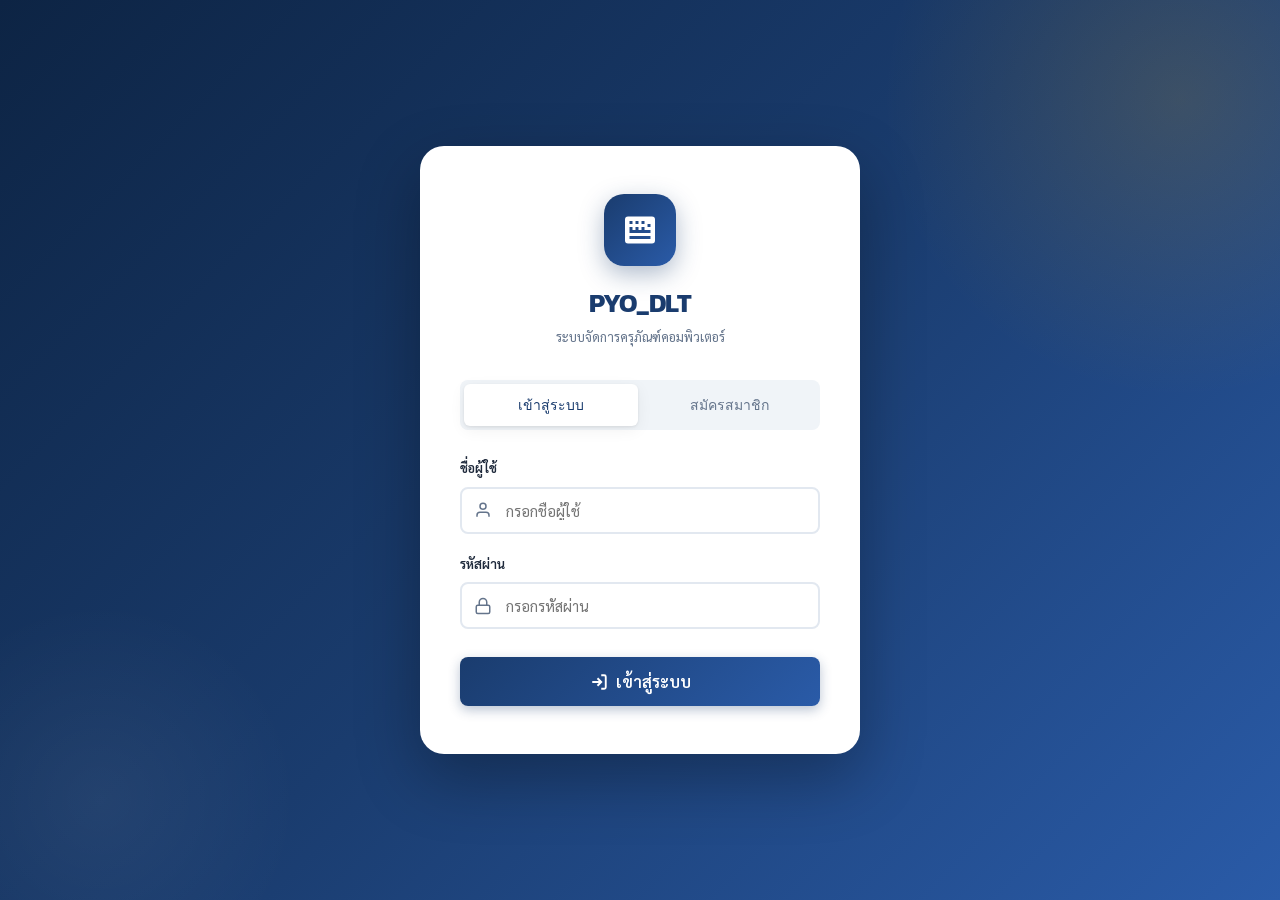
<file: index.html>
<!DOCTYPE html>
<html lang="th">
<head>
<meta charset="UTF-8">
<meta name="viewport" content="width=device-width, initial-scale=1.0">
<title>PYO_DLT – เข้าสู่ระบบ</title>
<link rel="stylesheet" href="css/style.css">
</head>
<body>
<div id="auth-form" class="auth-page">
  <div class="auth-card">
    <div class="auth-logo">
      <div class="logo-icon">
        <svg viewBox="0 0 24 24" xmlns="http://www.w3.org/2000/svg"><path d="M20 3H4a2 2 0 00-2 2v14a2 2 0 002 2h16a2 2 0 002-2V5a2 2 0 00-2-2zm-7 3h2v2h-2V6zm0 4h2v2h-2v-2zm-4-4h2v2H9V6zm0 4h2v2H9v-2zm-4 0h2v2H5v-2zm0-4h2v2H5V6zm14 12H5v-2h14v2zm0-4H5v-2h14v2zm0-4h-2v-2h2v2zm0-4h-2V6h2v2z"/></svg>
      </div>
      <h1>PYO_DLT</h1>
      <p>ระบบจัดการครุภัณฑ์คอมพิวเตอร์</p>
    </div>

    <div class="auth-tabs">
      <button class="auth-tab active" data-tab="login">เข้าสู่ระบบ</button>
      <button class="auth-tab" data-tab="register">สมัครสมาชิก</button>
    </div>

    <!-- LOGIN FORM -->
    <div id="login-form">
      <div class="form-group">
        <label>ชื่อผู้ใช้</label>
        <div class="input-icon-wrap">
          <svg class="icon" viewBox="0 0 24 24" fill="none" stroke="currentColor" stroke-width="2"><path d="M20 21v-2a4 4 0 00-4-4H8a4 4 0 00-4 4v2M12 11a4 4 0 100-8 4 4 0 000 8z"/></svg>
          <input id="login-username" class="form-control" type="text" placeholder="กรอกชื่อผู้ใช้">
        </div>
      </div>
      <div class="form-group">
        <label>รหัสผ่าน</label>
        <div class="input-icon-wrap">
          <svg class="icon" viewBox="0 0 24 24" fill="none" stroke="currentColor" stroke-width="2"><rect x="3" y="11" width="18" height="11" rx="2" ry="2"/><path d="M7 11V7a5 5 0 0110 0v4"/></svg>
          <input id="login-password" class="form-control" type="password" placeholder="กรอกรหัสผ่าน">
        </div>
      </div>
      <button id="login-btn" class="btn btn-primary btn-block btn-lg" style="margin-top:8px">
        <svg viewBox="0 0 24 24" fill="none" stroke="currentColor" stroke-width="2.5" width="18" height="18"><path d="M15 3h4a2 2 0 012 2v14a2 2 0 01-2 2h-4M10 17l5-5-5-5M15 12H3"/></svg>
        เข้าสู่ระบบ
      </button>
    </div>

    <!-- REGISTER FORM -->
    <div id="register-form" style="display:none">
      <div class="form-group">
        <label>ชื่อ-นามสกุล</label>
        <input id="reg-fullname" class="form-control" type="text" placeholder="ชื่อ-นามสกุล">
      </div>
      <div class="form-group">
        <label>ชื่อผู้ใช้</label>
        <input id="reg-username" class="form-control" type="text" placeholder="Username">
      </div>
      <div class="form-group">
        <label>อีเมล (ไม่บังคับ)</label>
        <input id="reg-email" class="form-control" type="email" placeholder="example@dlt.go.th">
      </div>
      <div class="form-group">
        <label>หน่วยงาน / ฝ่าย</label>
        <select id="reg-department" class="form-control">
          <option value="">-- เลือกหน่วยงาน --</option>
          <option value="reg">ฝ่ายทะเบียนรถ</option>
          <option value="inspection">ตรวจสภาพรถ</option>
          <option value="academic">กลุ่มวิชาการ</option>
          <option value="admin">งานบริหาร</option>
          <option value="license">ฝ่ายใบอนุญาต</option>
          <option value="supply">ห้องพัสดุบริหาร</option>
        </select>
      </div>
      <div class="form-group">
        <label>รหัสผ่าน</label>
        <input id="reg-password" class="form-control" type="password" placeholder="อย่างน้อย 6 ตัวอักษร">
      </div>
      <div class="form-group">
        <label>ยืนยันรหัสผ่าน</label>
        <input id="reg-confirm" class="form-control" type="password" placeholder="พิมพ์รหัสผ่านอีกครั้ง">
      </div>
      <button id="register-btn" class="btn btn-accent btn-block btn-lg">
        <svg viewBox="0 0 24 24" fill="none" stroke="currentColor" stroke-width="2.5" width="18" height="18"><path d="M16 21v-2a4 4 0 00-4-4H6a4 4 0 00-4 4v2M12 11a4 4 0 100-8 4 4 0 000 8zM19 8v6M22 11h-6"/></svg>
        สมัครสมาชิก
      </button>
    </div>
  </div>
</div>

<div id="toast-container"></div>
<script src="js/data.js"></script>
<script src="js/auth.js"></script>
<script src="js/ui.js"></script>
</body>
</html>
</file>
<file: css/style.css>
@import url('https://fonts.googleapis.com/css2?family=Sarabun:wght@300;400;500;600;700&family=Kanit:wght@400;500;600;700&display=swap');
:root {
    --primary: #1a3c6e;
    --primary-light: #2a5ba8;
    --primary-dark: #0d2444;
    --accent: #f0a500;
    --accent-light: #ffc233;
    --success: #22c55e;
    --warning: #f59e0b;
    --danger: #ef4444;
    --info: #3b82f6;
    --bg: #f0f4f8;
    --surface: #ffffff;
    --surface2: #f8fafc;
    --border: #e2e8f0;
    --text: #1e293b;
    --text-muted: #64748b;
    --text-light: #94a3b8;
    --shadow: 0 1px 3px rgba(0, 0, 0, 0.08), 0 4px 16px rgba(0, 0, 0, 0.06);
    --shadow-lg: 0 8px 32px rgba(0, 0, 0, 0.12);
    --radius: 12px;
    --radius-sm: 8px;
    --radius-lg: 16px;
    --font: 'Sarabun', sans-serif;
    --font-display: 'Kanit', sans-serif;
    --sidebar-w: 260px;
    --header-h: 64px;
}

* {
    margin: 0;
    padding: 0;
    box-sizing: border-box;
}

body {
    font-family: var(--font);
    background: var(--bg);
    color: var(--text);
    font-size: 15px;
    line-height: 1.6;
}

a {
    text-decoration: none;
    color: inherit;
}


/* ===== AUTH PAGES ===== */

.auth-page {
    min-height: 100vh;
    display: flex;
    align-items: center;
    justify-content: center;
    background: linear-gradient(135deg, var(--primary-dark) 0%, var(--primary) 50%, var(--primary-light) 100%);
    position: relative;
    overflow: hidden;
}

.auth-page::before {
    content: '';
    position: absolute;
    width: 600px;
    height: 600px;
    background: radial-gradient(circle, rgba(240, 165, 0, 0.15) 0%, transparent 70%);
    top: -200px;
    right: -200px;
    border-radius: 50%;
}

.auth-page::after {
    content: '';
    position: absolute;
    width: 400px;
    height: 400px;
    background: radial-gradient(circle, rgba(255, 255, 255, 0.05) 0%, transparent 70%);
    bottom: -100px;
    left: -100px;
    border-radius: 50%;
}

.auth-card {
    background: white;
    border-radius: 24px;
    padding: 48px 40px;
    width: 100%;
    max-width: 440px;
    box-shadow: 0 24px 64px rgba(0, 0, 0, 0.3);
    position: relative;
    z-index: 1;
    animation: slideUp 0.5s ease;
}

@keyframes slideUp {
    from {
        opacity: 0;
        transform: translateY(30px);
    }
    to {
        opacity: 1;
        transform: translateY(0);
    }
}

.auth-logo {
    text-align: center;
    margin-bottom: 32px;
}

.auth-logo .logo-icon {
    width: 72px;
    height: 72px;
    background: linear-gradient(135deg, var(--primary), var(--primary-light));
    border-radius: 20px;
    display: flex;
    align-items: center;
    justify-content: center;
    margin: 0 auto 16px;
    box-shadow: 0 8px 24px rgba(26, 60, 110, 0.35);
}

.auth-logo .logo-icon svg {
    width: 36px;
    height: 36px;
    color: white;
    fill: white;
}

.auth-logo h1 {
    font-family: var(--font-display);
    font-size: 26px;
    font-weight: 700;
    color: var(--primary);
    letter-spacing: -0.5px;
}

.auth-logo p {
    font-size: 13px;
    color: var(--text-muted);
    margin-top: 4px;
}

.auth-tabs {
    display: flex;
    background: var(--bg);
    border-radius: var(--radius-sm);
    padding: 4px;
    margin-bottom: 28px;
    gap: 4px;
}

.auth-tab {
    flex: 1;
    padding: 10px;
    text-align: center;
    border-radius: 6px;
    font-weight: 500;
    font-size: 14px;
    cursor: pointer;
    transition: all 0.2s;
    color: var(--text-muted);
    border: none;
    background: transparent;
}

.auth-tab.active {
    background: white;
    color: var(--primary);
    box-shadow: var(--shadow);
}

.form-group {
    margin-bottom: 20px;
}

.form-group label {
    display: block;
    font-size: 13px;
    font-weight: 600;
    color: var(--text);
    margin-bottom: 8px;
}

.form-control {
    width: 100%;
    padding: 12px 16px;
    border: 2px solid var(--border);
    border-radius: var(--radius-sm);
    font-family: var(--font);
    font-size: 15px;
    color: var(--text);
    background: var(--surface);
    transition: all 0.2s;
    outline: none;
}

.form-control:focus {
    border-color: var(--primary-light);
    box-shadow: 0 0 0 4px rgba(42, 91, 168, 0.1);
}

.input-icon-wrap {
    position: relative;
}

.input-icon-wrap .form-control {
    padding-left: 44px;
}

.input-icon-wrap .icon {
    position: absolute;
    left: 14px;
    top: 50%;
    transform: translateY(-50%);
    color: var(--text-muted);
    width: 18px;
    height: 18px;
}

.btn {
    display: inline-flex;
    align-items: center;
    justify-content: center;
    gap: 8px;
    padding: 12px 24px;
    border-radius: var(--radius-sm);
    font-family: var(--font);
    font-size: 15px;
    font-weight: 600;
    cursor: pointer;
    border: none;
    transition: all 0.2s;
    white-space: nowrap;
}

.btn-primary {
    background: linear-gradient(135deg, var(--primary), var(--primary-light));
    color: white;
    box-shadow: 0 4px 12px rgba(26, 60, 110, 0.3);
}

.btn-primary:hover {
    transform: translateY(-1px);
    box-shadow: 0 6px 20px rgba(26, 60, 110, 0.4);
}

.btn-primary:active {
    transform: translateY(0);
}

.btn-accent {
    background: linear-gradient(135deg, var(--accent), var(--accent-light));
    color: white;
    box-shadow: 0 4px 12px rgba(240, 165, 0, 0.3);
}

.btn-outline {
    background: transparent;
    border: 2px solid var(--border);
    color: var(--text);
}

.btn-outline:hover {
    border-color: var(--primary);
    color: var(--primary);
}

.btn-sm {
    padding: 7px 14px;
    font-size: 13px;
}

.btn-lg {
    padding: 14px 32px;
    font-size: 16px;
}

.btn-block {
    width: 100%;
}

.btn-danger {
    background: var(--danger);
    color: white;
}

.btn-success {
    background: var(--success);
    color: white;
}


/* ===== APP LAYOUT ===== */

.app-layout {
    display: flex;
    min-height: 100vh;
}


/* ===== SIDEBAR ===== */

.sidebar {
    width: var(--sidebar-w);
    background: linear-gradient(180deg, var(--primary-dark) 0%, var(--primary) 100%);
    color: white;
    display: flex;
    flex-direction: column;
    position: fixed;
    top: 0;
    left: 0;
    height: 100vh;
    z-index: 100;
    transition: transform 0.3s ease;
    overflow-y: auto;
}

.sidebar-header {
    padding: 24px 20px;
    border-bottom: 1px solid rgba(255, 255, 255, 0.1);
}

.sidebar-logo {
    display: flex;
    align-items: center;
    gap: 12px;
}

.sidebar-logo .logo-box {
    width: 44px;
    height: 44px;
    background: var(--accent);
    border-radius: 12px;
    display: flex;
    align-items: center;
    justify-content: center;
    flex-shrink: 0;
    box-shadow: 0 4px 12px rgba(240, 165, 0, 0.4);
}

.sidebar-logo .logo-box svg {
    width: 22px;
    height: 22px;
    fill: white;
}

.sidebar-logo .logo-text h2 {
    font-family: var(--font-display);
    font-size: 18px;
    font-weight: 700;
    line-height: 1.1;
}

.sidebar-logo .logo-text span {
    font-size: 11px;
    opacity: 0.7;
    display: block;
}

.sidebar-user {
    padding: 16px 20px;
    display: flex;
    align-items: center;
    gap: 10px;
    background: rgba(255, 255, 255, 0.06);
    margin: 16px 12px;
    border-radius: var(--radius-sm);
}

.user-avatar {
    width: 38px;
    height: 38px;
    background: var(--accent);
    border-radius: 50%;
    display: flex;
    align-items: center;
    justify-content: center;
    font-weight: 700;
    font-size: 15px;
    flex-shrink: 0;
}

.sidebar-user .user-info h4 {
    font-size: 14px;
    font-weight: 600;
}

.sidebar-user .user-info span {
    font-size: 11px;
    opacity: 0.65;
}

.sidebar-nav {
    flex: 1;
    padding: 8px 12px;
}

.nav-section-title {
    font-size: 10px;
    font-weight: 700;
    letter-spacing: 1.2px;
    text-transform: uppercase;
    opacity: 0.45;
    padding: 16px 8px 8px;
}

.nav-item {
    display: flex;
    align-items: center;
    gap: 10px;
    padding: 11px 12px;
    border-radius: var(--radius-sm);
    font-size: 14px;
    font-weight: 500;
    cursor: pointer;
    transition: all 0.15s;
    color: rgba(255, 255, 255, 0.8);
    margin-bottom: 2px;
}

.nav-item svg {
    width: 18px;
    height: 18px;
    flex-shrink: 0;
    opacity: 0.8;
}

.nav-item:hover {
    background: rgba(255, 255, 255, 0.12);
    color: white;
}

.nav-item.active {
    background: var(--accent);
    color: white;
    font-weight: 600;
    box-shadow: 0 4px 12px rgba(240, 165, 0, 0.35);
}

.nav-item.active svg {
    opacity: 1;
}

.sidebar-footer {
    padding: 16px 12px;
    border-top: 1px solid rgba(255, 255, 255, 0.1);
}


/* ===== MAIN CONTENT ===== */

.main-content {
    margin-left: var(--sidebar-w);
    flex: 1;
    display: flex;
    flex-direction: column;
    min-height: 100vh;
}


/* ===== HEADER ===== */

.app-header {
    height: var(--header-h);
    background: white;
    border-bottom: 1px solid var(--border);
    display: flex;
    align-items: center;
    padding: 0 28px;
    gap: 16px;
    position: sticky;
    top: 0;
    z-index: 50;
    box-shadow: 0 1px 8px rgba(0, 0, 0, 0.06);
}

.header-title h1 {
    font-family: var(--font-display);
    font-size: 20px;
    font-weight: 600;
    color: var(--text);
    line-height: 1.2;
}

.header-title p {
    font-size: 12px;
    color: var(--text-muted);
}

.header-spacer {
    flex: 1;
}

.header-actions {
    display: flex;
    align-items: center;
    gap: 8px;
}


/* ===== PAGE CONTENT ===== */

.page-content {
    padding: 28px;
    flex: 1;
}


/* ===== CARDS ===== */

.card {
    background: var(--surface);
    border-radius: var(--radius);
    box-shadow: var(--shadow);
    border: 1px solid var(--border);
}

.card-header {
    padding: 20px 24px 0;
    display: flex;
    align-items: center;
    justify-content: space-between;
    gap: 12px;
}

.card-title {
    font-family: var(--font-display);
    font-size: 16px;
    font-weight: 600;
    color: var(--text);
}

.card-body {
    padding: 20px 24px;
}


/* ===== STATS GRID ===== */

.stats-grid {
    display: grid;
    grid-template-columns: repeat(auto-fit, minmax(180px, 1fr));
    gap: 16px;
    margin-bottom: 24px;
}

.stat-card {
    background: white;
    border-radius: var(--radius);
    padding: 20px;
    display: flex;
    align-items: center;
    gap: 16px;
    box-shadow: var(--shadow);
    border: 1px solid var(--border);
    transition: transform 0.2s;
}

.stat-card:hover {
    transform: translateY(-2px);
}

.stat-icon {
    width: 52px;
    height: 52px;
    border-radius: var(--radius-sm);
    display: flex;
    align-items: center;
    justify-content: center;
    flex-shrink: 0;
}

.stat-icon svg {
    width: 24px;
    height: 24px;
}

.stat-card .num {
    font-family: var(--font-display);
    font-size: 28px;
    font-weight: 700;
    line-height: 1;
    color: var(--text);
}

.stat-card .label {
    font-size: 13px;
    color: var(--text-muted);
    margin-top: 4px;
}


/* ===== TABLE ===== */

.table-wrap {
    overflow-x: auto;
    border-radius: var(--radius);
}

table {
    width: 100%;
    border-collapse: collapse;
    font-size: 14px;
}

thead th {
    background: var(--bg);
    padding: 12px 16px;
    text-align: left;
    font-weight: 600;
    font-size: 12px;
    text-transform: uppercase;
    letter-spacing: 0.5px;
    color: var(--text-muted);
    border-bottom: 2px solid var(--border);
    white-space: nowrap;
}

tbody td {
    padding: 14px 16px;
    border-bottom: 1px solid var(--border);
    color: var(--text);
}

tbody tr:last-child td {
    border-bottom: none;
}

tbody tr:hover {
    background: var(--surface2);
}


/* ===== BADGE / STATUS ===== */

.badge {
    display: inline-flex;
    align-items: center;
    gap: 5px;
    padding: 4px 10px;
    border-radius: 20px;
    font-size: 12px;
    font-weight: 600;
    white-space: nowrap;
}

.badge-success {
    background: #dcfce7;
    color: #15803d;
}

.badge-warning {
    background: #fef9c3;
    color: #a16207;
}

.badge-danger {
    background: #fee2e2;
    color: #b91c1c;
}

.badge-info {
    background: #dbeafe;
    color: #1d4ed8;
}

.badge-secondary {
    background: #f1f5f9;
    color: #475569;
}

.badge-new {
    background: #e0f2fe;
    color: #0369a1;
}

.badge-old {
    background: #f5f3ff;
    color: #6d28d9;
}


/* ===== FILTER BAR ===== */

.filter-bar {
    display: flex;
    flex-wrap: wrap;
    gap: 12px;
    align-items: center;
    padding: 16px 24px;
    background: white;
    border-radius: var(--radius);
    box-shadow: var(--shadow);
    border: 1px solid var(--border);
    margin-bottom: 20px;
}

.filter-bar .form-control {
    padding: 9px 14px;
    font-size: 14px;
    border-radius: var(--radius-sm);
    min-width: 160px;
}

.search-input {
    flex: 1;
    min-width: 220px;
}


/* ===== MODAL ===== */

.modal-overlay {
    position: fixed;
    inset: 0;
    background: rgba(0, 0, 0, 0.5);
    display: flex;
    align-items: center;
    justify-content: center;
    z-index: 1000;
    padding: 20px;
    backdrop-filter: blur(4px);
    animation: fadeIn 0.2s ease;
}

@keyframes fadeIn {
    from {
        opacity: 0;
    }
    to {
        opacity: 1;
    }
}

.modal {
    background: white;
    border-radius: var(--radius-lg);
    width: 100%;
    max-width: 680px;
    max-height: 90vh;
    overflow-y: auto;
    box-shadow: 0 24px 64px rgba(0, 0, 0, 0.3);
    animation: slideUp 0.3s ease;
}

.modal-header {
    padding: 24px 28px 0;
    display: flex;
    align-items: center;
    justify-content: space-between;
}

.modal-header h3 {
    font-family: var(--font-display);
    font-size: 20px;
    font-weight: 700;
    color: var(--primary);
}

.modal-body {
    padding: 20px 28px;
}

.modal-footer {
    padding: 0 28px 24px;
    display: flex;
    gap: 12px;
    justify-content: flex-end;
}

.modal-close {
    width: 36px;
    height: 36px;
    border-radius: 8px;
    background: var(--bg);
    border: none;
    cursor: pointer;
    display: flex;
    align-items: center;
    justify-content: center;
    color: var(--text-muted);
    font-size: 20px;
    transition: all 0.15s;
}

.modal-close:hover {
    background: var(--border);
    color: var(--text);
}


/* ===== FORM GRID ===== */

.form-grid {
    display: grid;
    grid-template-columns: 1fr 1fr;
    gap: 16px;
}

.form-grid .full {
    grid-column: 1 / -1;
}

.form-group select.form-control {
    appearance: none;
    background-image: url("data:image/svg+xml,%3Csvg xmlns='http://www.w3.org/2000/svg' width='12' height='12' viewBox='0 0 12 12'%3E%3Cpath fill='%2364748b' d='M6 8L1 3h10z'/%3E%3C/svg%3E");
    background-repeat: no-repeat;
    background-position: right 14px center;
    padding-right: 36px;
}


/* ===== IMAGE UPLOAD ===== */

.upload-area {
    border: 2px dashed var(--border);
    border-radius: var(--radius-sm);
    padding: 24px;
    text-align: center;
    cursor: pointer;
    transition: all 0.2s;
    background: var(--surface2);
}

.upload-area:hover {
    border-color: var(--primary-light);
    background: #eff6ff;
}

.upload-area.drag-over {
    border-color: var(--accent);
    background: #fffbeb;
}

.upload-area svg {
    width: 40px;
    height: 40px;
    color: var(--text-light);
    margin: 0 auto 12px;
    display: block;
}

.upload-area p {
    color: var(--text-muted);
    font-size: 14px;
}

.upload-area span {
    color: var(--primary-light);
    font-weight: 600;
    cursor: pointer;
}

.img-preview-grid {
    display: flex;
    flex-wrap: wrap;
    gap: 8px;
    margin-top: 12px;
}

.img-preview-item {
    position: relative;
    width: 80px;
    height: 80px;
}

.img-preview-item img {
    width: 100%;
    height: 100%;
    object-fit: cover;
    border-radius: 8px;
    border: 2px solid var(--border);
}

.img-preview-item .remove-img {
    position: absolute;
    top: -6px;
    right: -6px;
    width: 20px;
    height: 20px;
    background: var(--danger);
    color: white;
    border-radius: 50%;
    display: flex;
    align-items: center;
    justify-content: center;
    font-size: 12px;
    cursor: pointer;
    border: 2px solid white;
}


/* ===== BREADCRUMB ===== */

.breadcrumb {
    display: flex;
    align-items: center;
    gap: 6px;
    font-size: 13px;
    color: var(--text-muted);
    margin-bottom: 20px;
}

.breadcrumb .sep {
    opacity: 0.4;
}

.breadcrumb .current {
    color: var(--text);
    font-weight: 500;
}


/* ===== TOAST ===== */

#toast-container {
    position: fixed;
    top: 24px;
    right: 24px;
    z-index: 9999;
    display: flex;
    flex-direction: column;
    gap: 8px;
}

.toast {
    background: white;
    border-radius: var(--radius-sm);
    padding: 14px 18px;
    box-shadow: var(--shadow-lg);
    display: flex;
    align-items: center;
    gap: 10px;
    min-width: 280px;
    border-left: 4px solid var(--success);
    animation: slideRight 0.3s ease, fadeOut 0.3s ease 2.7s forwards;
    font-size: 14px;
    font-weight: 500;
}

.toast.error {
    border-color: var(--danger);
}

.toast.warning {
    border-color: var(--warning);
}

.toast.info {
    border-color: var(--info);
}

@keyframes slideRight {
    from {
        opacity: 0;
        transform: translateX(100%);
    }
    to {
        opacity: 1;
        transform: translateX(0);
    }
}

@keyframes fadeOut {
    to {
        opacity: 0;
        transform: translateX(100%);
    }
}


/* ===== PAGE TRANSITIONS ===== */

.page-section {
    display: none;
}

.page-section.active {
    display: block;
    animation: fadeInPage 0.3s ease;
}

@keyframes fadeInPage {
    from {
        opacity: 0;
        transform: translateY(8px);
    }
    to {
        opacity: 1;
        transform: translateY(0);
    }
}


/* ===== RESPONSIVE ===== */

@media (max-width: 768px) {
    .sidebar {
        transform: translateX(-100%);
    }
    .sidebar.open {
        transform: translateX(0);
    }
    .main-content {
        margin-left: 0;
    }
    .form-grid {
        grid-template-columns: 1fr;
    }
    .stats-grid {
        grid-template-columns: 1fr 1fr;
    }
    .page-content {
        padding: 16px;
    }
}


/* ===== EMPTY STATE ===== */

.empty-state {
    text-align: center;
    padding: 60px 20px;
    color: var(--text-muted);
}

.empty-state svg {
    width: 64px;
    height: 64px;
    margin: 0 auto 16px;
    display: block;
    opacity: 0.3;
}

.empty-state h3 {
    font-size: 18px;
    margin-bottom: 8px;
    color: var(--text);
}

.empty-state p {
    font-size: 14px;
}


/* ===== CONTACT PAGE ===== */

.contact-grid {
    display: grid;
    grid-template-columns: 1fr 1fr;
    gap: 20px;
}

.contact-card {
    background: white;
    border-radius: var(--radius);
    padding: 24px;
    border: 1px solid var(--border);
    box-shadow: var(--shadow);
}

.contact-card .icon-wrap {
    width: 48px;
    height: 48px;
    border-radius: var(--radius-sm);
    background: linear-gradient(135deg, var(--primary), var(--primary-light));
    display: flex;
    align-items: center;
    justify-content: center;
    margin-bottom: 16px;
}

.contact-card .icon-wrap svg {
    width: 24px;
    height: 24px;
    fill: white;
}

.contact-card h3 {
    font-size: 16px;
    font-weight: 600;
    margin-bottom: 8px;
}

.contact-card p {
    font-size: 14px;
    color: var(--text-muted);
    line-height: 1.7;
}

.contact-card a {
    color: var(--primary-light);
}


/* ===== DEPARTMENT HEADER ===== */

.dept-header {
    background: linear-gradient(135deg, var(--primary-dark), var(--primary));
    color: white;
    border-radius: var(--radius);
    padding: 24px 28px;
    margin-bottom: 24px;
    display: flex;
    align-items: center;
    justify-content: space-between;
    gap: 16px;
}

.dept-header h2 {
    font-family: var(--font-display);
    font-size: 22px;
    font-weight: 700;
}

.dept-header p {
    opacity: 0.75;
    font-size: 14px;
    margin-top: 4px;
}

.dept-badge {
    background: rgba(255, 255, 255, 0.15);
    border-radius: var(--radius-sm);
    padding: 12px 20px;
    text-align: center;
    backdrop-filter: blur(10px);
}

.dept-badge .num {
    font-family: var(--font-display);
    font-size: 32px;
    font-weight: 700;
    color: var(--accent-light);
    line-height: 1;
}

.dept-badge .label {
    font-size: 12px;
    opacity: 0.75;
    margin-top: 4px;
}


/* ===== ROW ACTION BUTTONS ===== */

.action-btns {
    display: flex;
    gap: 6px;
}

.action-btn {
    width: 32px;
    height: 32px;
    border-radius: 6px;
    border: none;
    cursor: pointer;
    display: flex;
    align-items: center;
    justify-content: center;
    transition: all 0.15s;
    background: var(--bg);
    color: var(--text-muted);
}

.action-btn:hover {
    background: var(--primary);
    color: white;
}

.action-btn.danger:hover {
    background: var(--danger);
}

.action-btn svg {
    width: 15px;
    height: 15px;
}


/* Image viewer overlay */

.image-viewer-overlay {
    position: fixed;
    inset: 0;
    background: rgba(0, 0, 0, 0.7);
    display: flex;
    align-items: center;
    justify-content: center;
    z-index: 10050;
}

.image-viewer-overlay .viewer {
    position: relative;
    max-width: 90%;
    max-height: 90%;
    display: flex;
    align-items: center;
}

.image-viewer-overlay .iv-img {
    max-width: 100%;
    max-height: 100%;
    border-radius: 8px;
    box-shadow: 0 10px 30px rgba(0, 0, 0, 0.5);
}

.image-viewer-overlay .iv-btn {
    position: absolute;
    background: rgba(255, 255, 255, 0.95);
    border: none;
    color: #111;
    width: 36px;
    height: 36px;
    border-radius: 6px;
    cursor: pointer;
    display: flex;
    align-items: center;
    justify-content: center;
    font-size: 20px;
}

.image-viewer-overlay .iv-prev {
    left: -56px;
}

.image-viewer-overlay .iv-next {
    right: -56px;
}

.image-viewer-overlay .iv-close {
    top: -46px;
    right: 0;
    width: 34px;
    height: 34px;
    border-radius: 50%;
}


/* ===== TABS ===== */

.page-tabs {
    display: flex;
    gap: 4px;
    background: var(--bg);
    border-radius: var(--radius-sm);
    padding: 4px;
    margin-bottom: 20px;
    width: fit-content;
}

.page-tab {
    padding: 8px 18px;
    border-radius: 6px;
    font-size: 14px;
    font-weight: 500;
    cursor: pointer;
    border: none;
    background: transparent;
    color: var(--text-muted);
    transition: all 0.15s;
}

.page-tab.active {
    background: white;
    color: var(--primary);
    box-shadow: var(--shadow);
    font-weight: 600;
}


/* ===== DEVICE DETAIL ===== */

.device-detail-grid {
    display: grid;
    grid-template-columns: 1fr 1fr;
    gap: 12px;
}

.detail-item {
    padding: 12px 16px;
    background: var(--surface2);
    border-radius: var(--radius-sm);
}

.detail-item .key {
    font-size: 11px;
    color: var(--text-muted);
    text-transform: uppercase;
    letter-spacing: 0.5px;
    font-weight: 600;
    margin-bottom: 4px;
}

.detail-item .val {
    font-size: 15px;
    font-weight: 600;
    color: var(--text);
}
</file>
